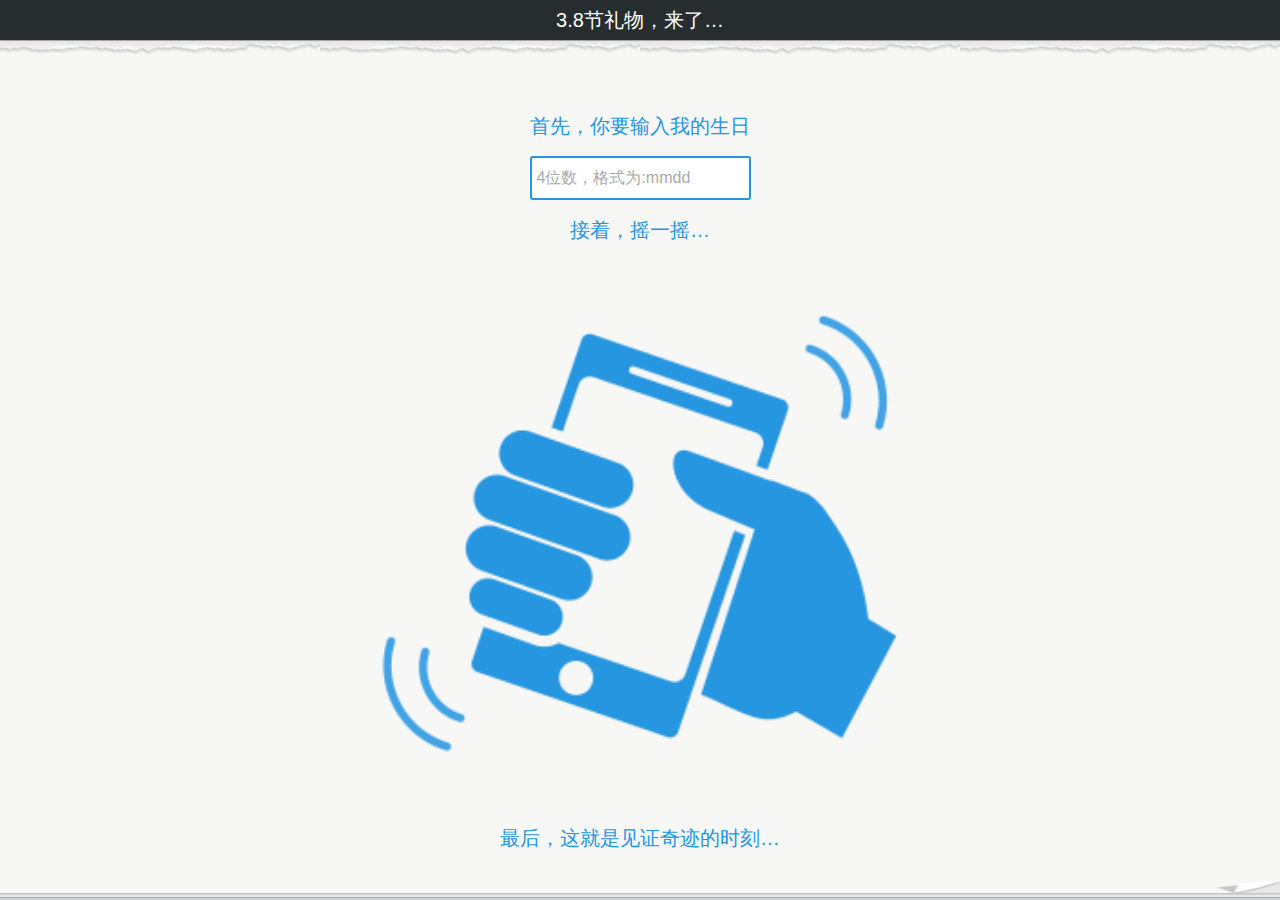
<file: assets/demo/gift/index.html>
<!doctype html>
<html lang="en">
<head>
	<meta charset="utf-8">
    <meta name="apple-mobile-web-app-capable" content="yes">
    <meta name="apple-mobile-web-app-status-bar-style" content="default">
    <meta name="format-detection" content="telephone=no">
    <meta name="viewport" content="width=device-width,initial-scale=1.0, user-scalable=no">
	<title>礼物 - 3.8</title>
	<link rel="stylesheet" href="css/reset.css">
	<link rel="stylesheet" href="css/index.css">
	<script src="js/zepto.min.js"></script>
	<script src="js/shake.js"></script>
</head>
<body>
	<!-- <div id="my_player"></div> -->
	<header>
		<p>3.8节礼物，来了…</p>
		<div class="paper-t"></div>
		<div class="main">
			<div class="main-top top2">
				<section id="se1">
					<p>首先，你要输入我的生日</p>
					<input id="myBir" type="text" placeholder="4位数，格式为:mmdd"/>
					<p>接着，摇一摇…</p>
					<img src="img/shake.png"/>
					<p>最后，这就是见证奇迹的时刻…</p>
				</section>
				<section id="se2" class="hide">
					<p>3.8节快乐！</p>
					<p>祝身体健康,平安长乐</p>
					<p>请打开音量收听…</p>
				</section>
			</div>
		</div>
		<div class="paper-b"></div>
	</header>
</body>
	<script>
		var Main = (function() {
			function playAudio(src) {
			    if (typeof Audio != "undefined") { 
			        new Audio(src).play() ;
			    } else if (typeof device != "undefined") {
			        if (device.platform == 'Android') {
			            console.log(src);
			        }
			        var mediaRes = new Media(src,
			            function onSuccess() {
			                mediaRes.release();
			            },
			            function onError(e){
			                console.log("error playing sound: " + JSON.stringify(e));
			            });
			        mediaRes.play();

			    } else {
			        alert("no sound API to play: " + src);
			    }
			}
			window.addEventListener('shake', autoRun, false);
			function autoRun(){
				if($("#myBir").val() == "0425"){
					$("#se1").hide();
					$("#se2").show();
					playAudio("media/gift.ogg");
				}else{
					alert("生日错误");
				}
				
			}
			var init = function() {
				
			}
			return {
				init: init
			}
		})();

		$(Main.init());
	</script>
</html>
</file>
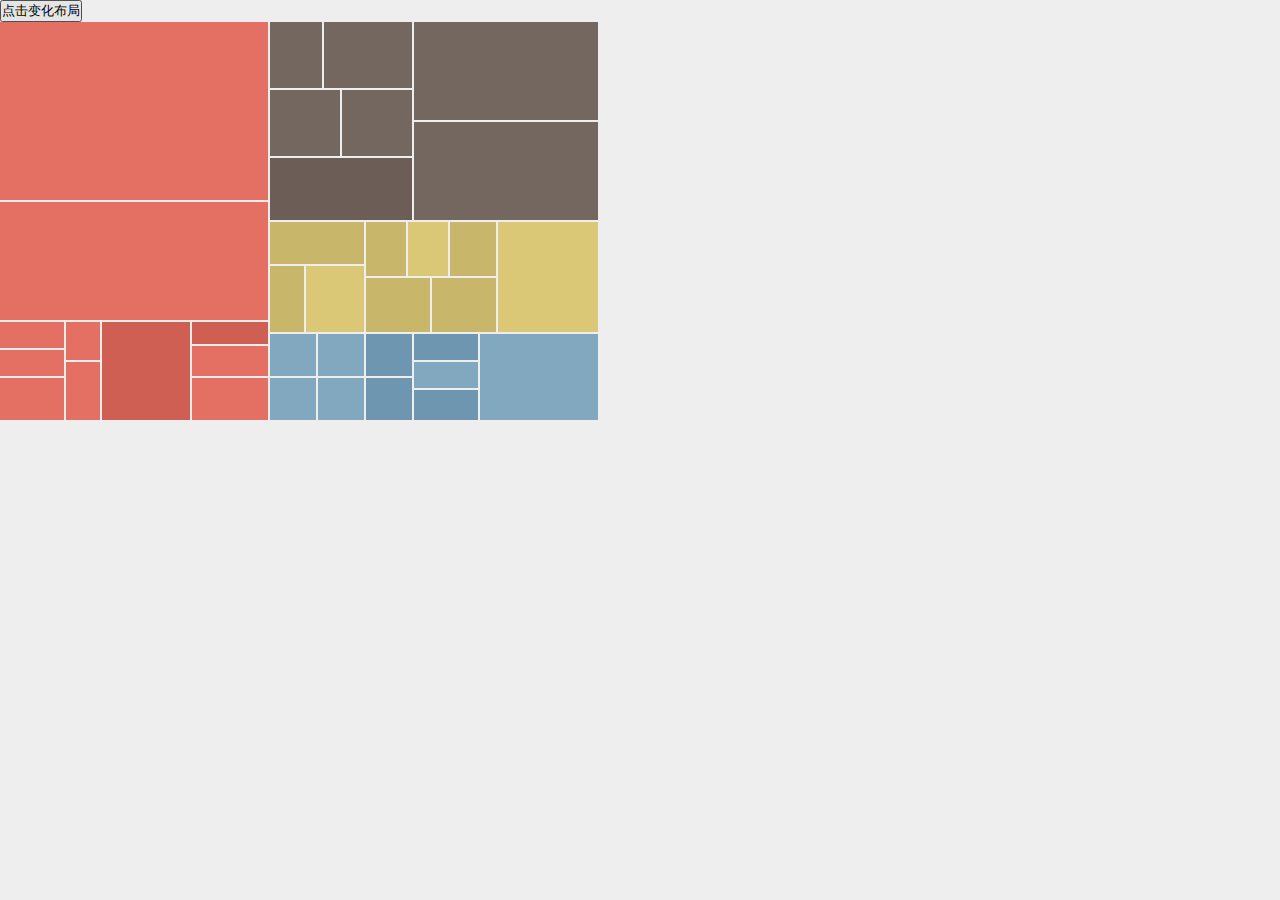
<file: assets/demo/my_news_reader/index.html>
<!DOCTYPE html>
<html>
<head>
<meta charset="utf-8">
<meta name="viewport" content="width=device-width, initial-scale=1" />
<title>myReader</title>
<style>
*{
margin: 0;
padding: 0;
}

body{
background: #eee;
overflow-x : hidden;
overflow-y : hidden;
}

#container{
width: 600px;
height: 400px;
background: #eee;
position: relative;
}
.tag{
position: absolute;
}
</style>
</head>
<body>
<button>点击变化布局</button>
<div id="container"></div>
<script type="text/javascript" src="js/tagConfig.js"></script>
<script type="text/javascript" src="js/main.js"></script>

</body>
</html>
</file>
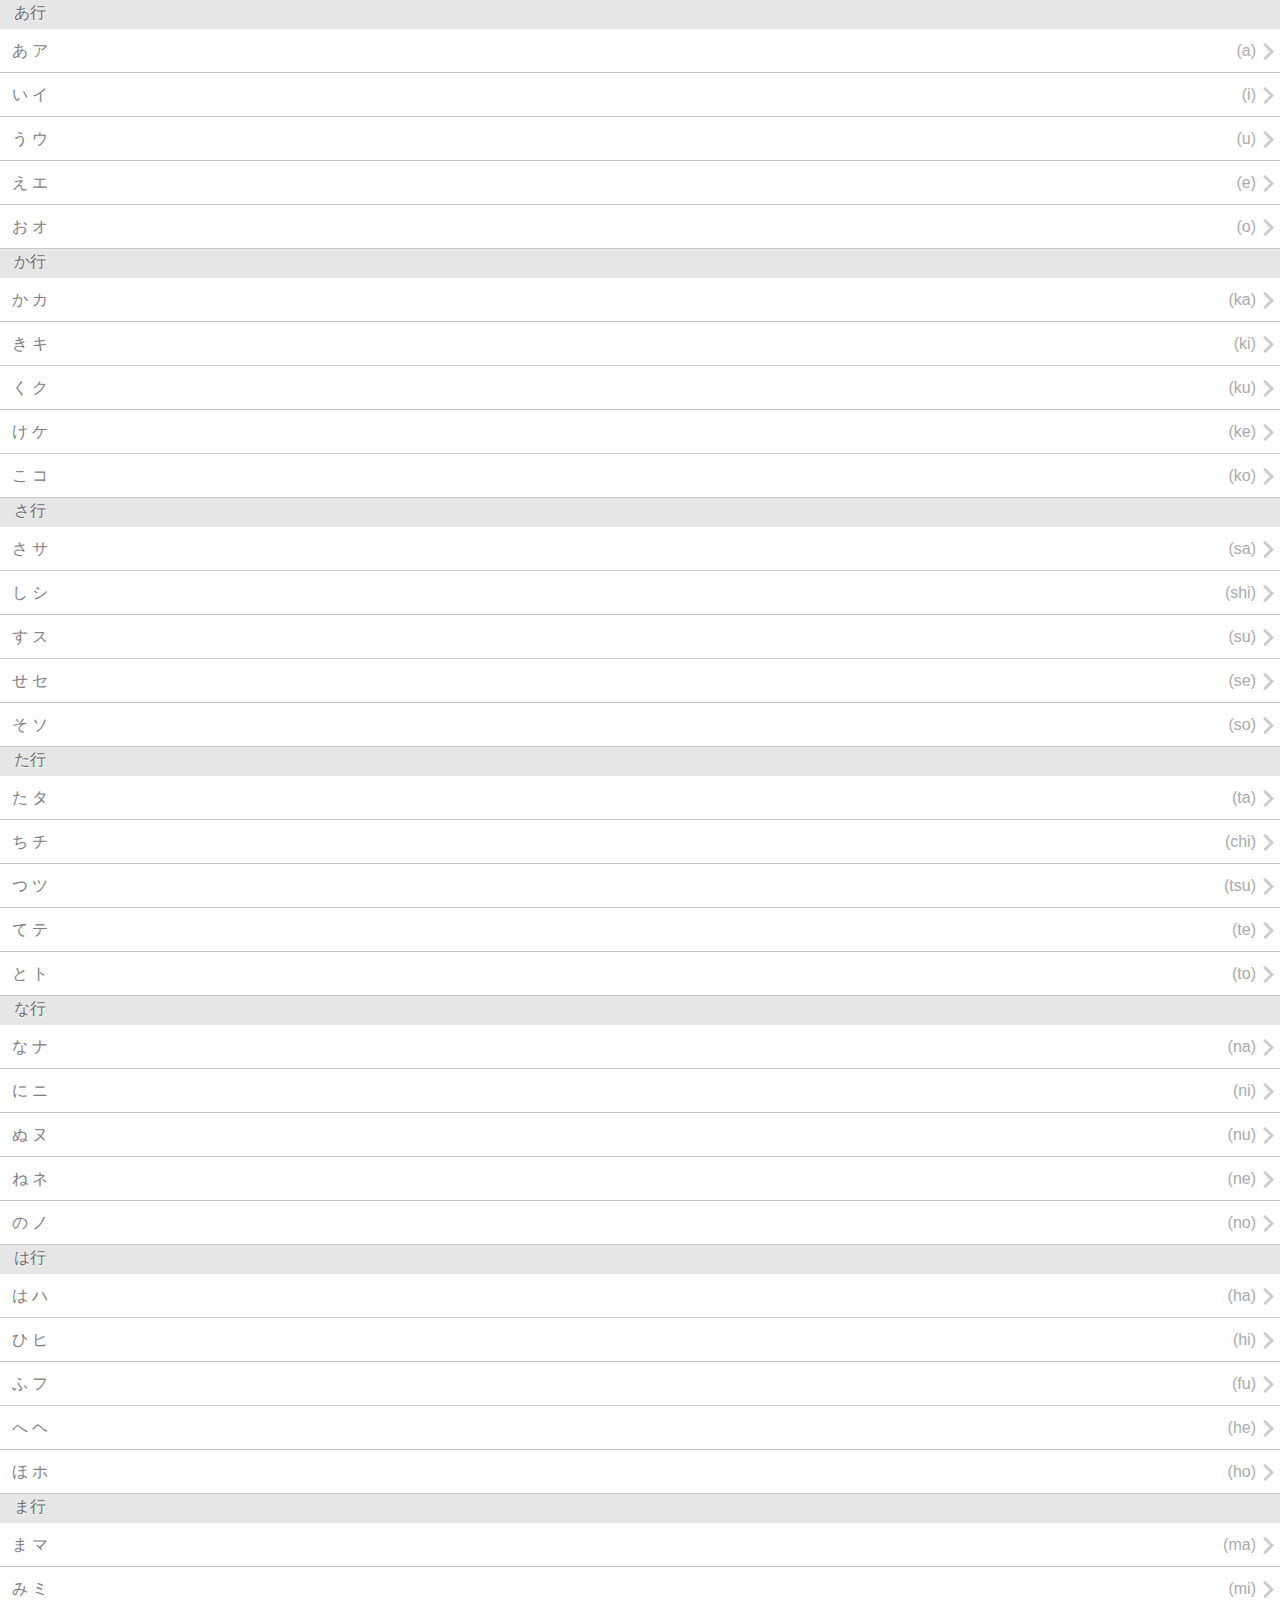
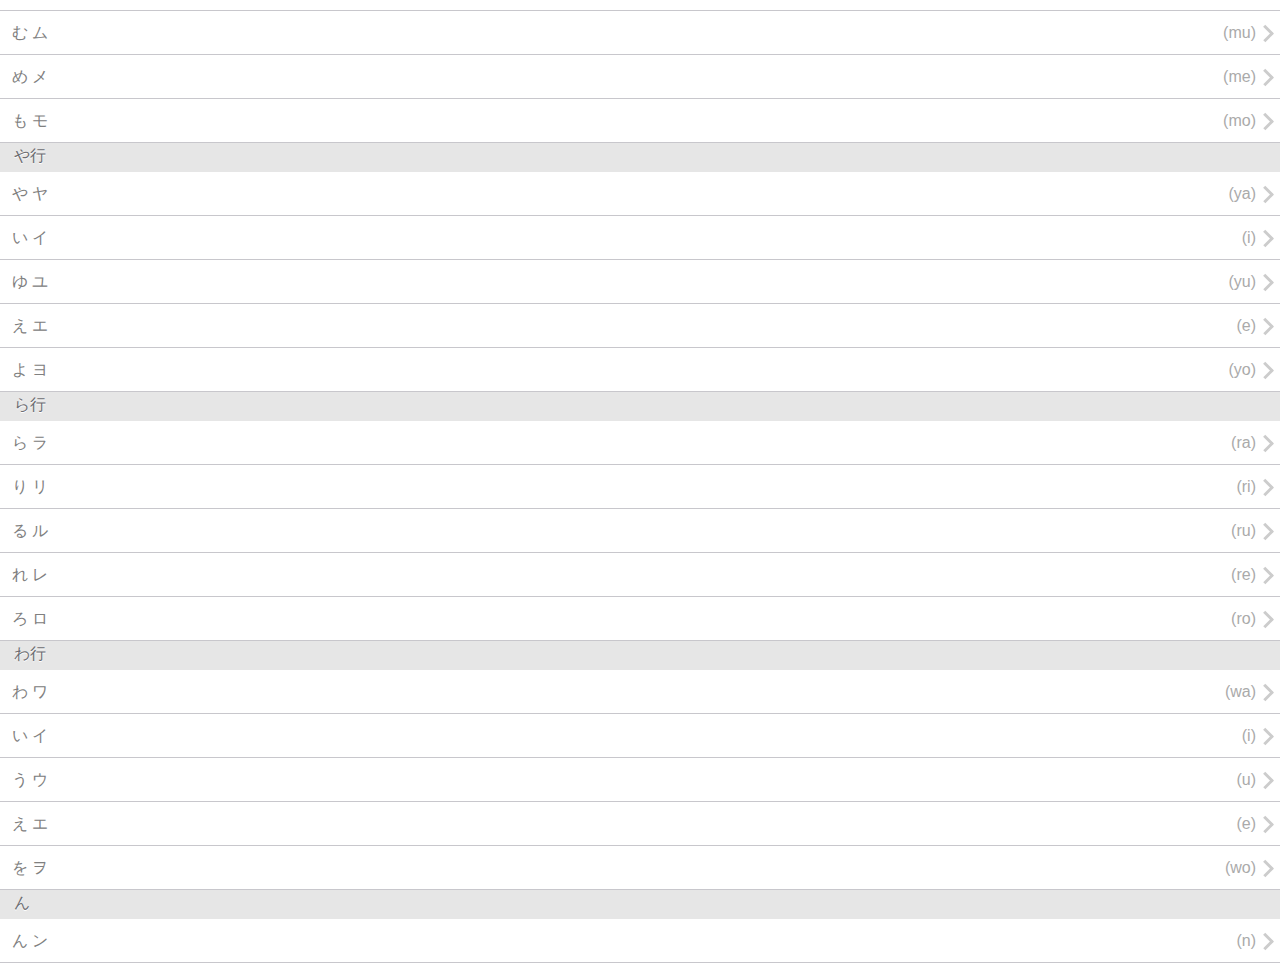
<file: assets/demo/border1px.html>
<!DOCTYPE html>
<html>
<head>
    <meta charset="utf-8">
    <meta name="apple-mobile-web-app-capable" content="yes">
    <meta name="apple-mobile-web-app-status-bar-style" content="default">
    <meta name="format-detection" content="telephone=no">
    <meta name="viewport" content="width=device-width,initial-scale=1.0, user-scalable=no">
    <title>日语50音</title>
    <style type="text/css">
    /*main*/              html{color:#000;background:#FFF}body,div,dl,dt,dd,ul,ol,li,h1,h2,h3,h4,h5,h6,pre,code,form,fieldset,legend,input,textarea,p,blockquote,th,td,menu{margin:0;padding:0}table{border-collapse:collapse;border-spacing:0}fieldset,img{border:0}address,caption,cite,code,dfn,em,strong,th,var{font-style:normal;font-weight:400}ol,ul{list-style:none}caption,th{text-align:left}h1,h2,h3,h4,h5,h6{font-size:100%;font-weight:400}q:before,q:after{content:''}abbr,acronym{border:0;font-variant:normal}sup{vertical-align:text-top}sub{vertical-align:text-bottom}input,textarea,select{font-family:inherit;font-size:inherit;font-weight:inherit}input,textarea,select{*font-size:100%}legend{color:#000}html,body{-webkit-text-size-adjust:none;-webkit-touch-callout:none;vertical-align:middle;font-size:16px;background:#e6e6e6;position:relative;height:100%;font-family:Tahoma,Arial,"Microsoft Yahei",sans-serif}.clearfix:after{content:" ";display:block;clear:both;visibility:hidden;line-height:0;height:0}input::-webkit-input-placeholder{color:#aaa}a,div{-webkit-tap-highlight-color:rgba(0,0,0,0)}a,a:active,a:hover{color:#0057af;text-decoration:none}header,.header{width:215px;height:58px;background:url(http://3.url.cn/qun/create_iphone/img/sprite.png) no-repeat transparent 0 0;color:#fff;line-height:58px;padding-left:64px;font-size:24px;-webkit-transform:scale(0.82) scale(0.82);-webkit-transform-origin:0 50%}.input-group{overflow:hidden;vertical-align:middle;line-height:16px;background-color:#fff;}#main-section{position:relative;height:100%;min-height:370px;overflow:hidden;}.input-group label{width:100px;padding:10px 0 10px 12px;display:inline-block;border-right:0;float:left;color:gray;-webkit-appearance:none;height:24px;line-height:24px;}.input-group .ui-select{margin-left:115px;padding:10px 24px 10px 15px;position:relative;}.input-group .select-btn{width:100%;height:24px;line-height:24px;color:#aaa;}.input-group .select-btn span.ui-text{text-align:right;display:inline-block;width:100%;white-space:nowrap;overflow:inherit;text-overflow:ellipsis;pointer-events:none;}.input-group .select-btn span.ui-icon{display:inline-block;position:absolute;top:50%;margin:-10px 0 0 -3px;width:18px;height:20px;right:7px;}.input-group .select-btn span.ui-icon .arrow{width:18px;height:18px;position:relative;display:inline-block;float:right;background:transparent;margin-right:-5px;margin-top:1px;}.input-group .select-btn span.ui-icon .arrow div{background:#ccc;position:absolute;width:3px;height:12px;}.input-group .select-btn span.ui-icon .arrow div.arrow1{left:19px;top:12px;-webkit-transform:rotate(-45deg) translate(0,-142%);}.input-group .select-btn span.ui-icon .arrow div.arrow2{left:-5px;top:19px;-webkit-transform:rotate(45deg) translate(0,-142%);}.seg-words{color:#6d6d72;height:20px;font-size:1em;text-shadow:0 1px #fff;padding:3px 0 6px 14px;}
                
         /*border-1px 部分*/
         .border-1px{
              position: relative;
         }
        .border-1px:before, .border-1px:after{
            border-top: 1px solid #c8c7cc;
            content: ' ';
            display: block;
            width: 100%;
            position: absolute;
            left: 0;
        }
        .border-1px:before{
            top: 0;
            display: none;
        }
        .border-1px:after{
            bottom: 0;
        }
         @media (-webkit-min-device-pixel-ratio:1.5), (min-device-pixel-ratio: 1.5){
          .border-1px:after,.border-1px:before{
              -webkit-transform: scaleY(.7);
              -webkit-transform-origin: 0 0;
              transform: scaleY(.7);
            }
             .border-1px:after{
              -webkit-transform-origin: left bottom;
            }
        }

        @media (-webkit-min-device-pixel-ratio:2), (min-device-pixel-ratio: 2){
          .border-1px:after,.border-1px:before{
              -webkit-transform: scaleY(.5);
              transform: scaleY(.5);
          }
        }
    </style>
</head>

<body>
    <div id="main">
        <div id="main-section">
            <p class="seg-words">あ行</p>
            <!-- あ行 -->
            <div class="input-group border-1px">
                <label for="group-class">あ ア</label>
                <div class="ui-select">
                    <div class="select-btn">
                        <span class="ui-text">(a)</span>
                        <span class="ui-icon">
                            <div class="arrow">
                                <div class="arrow1"></div>
                                <div class="arrow2"></div>
                            </div>
                        </span>
                    </div>
                    <div id="group-class" class="ui-select-holder" data-catalog="0"></div>
                </div>
            </div>
            <div class="input-group border-1px border-1px">
                <label for="group-class">い イ</label>
                <div class="ui-select">
                    <div class="select-btn">
                        <span class="ui-text">(i)</span>
                        <span class="ui-icon">
                            <div class="arrow">
                                <div class="arrow1"></div>
                                <div class="arrow2"></div>
                            </div>
                        </span>
                    </div>
                    <div id="group-class" class="ui-select-holder" data-catalog="0"></div>
                </div>
            </div>
            <div class="input-group border-1px">
                <label for="group-class">う ウ</label>
                <div class="ui-select">
                    <div class="select-btn">
                        <span class="ui-text">(u)</span>
                        <span class="ui-icon">
                            <div class="arrow">
                                <div class="arrow1"></div>
                                <div class="arrow2"></div>
                            </div>
                        </span>
                    </div>
                    <div id="group-class" class="ui-select-holder" data-catalog="0"></div>
                </div>
            </div>
            <div class="input-group border-1px">
                <label for="group-class">え エ</label>
                <div class="ui-select">
                    <div class="select-btn">
                        <span class="ui-text">(e)</span>
                        <span class="ui-icon">
                            <div class="arrow">
                                <div class="arrow1"></div>
                                <div class="arrow2"></div>
                            </div>
                        </span>
                    </div>
                    <div id="group-class" class="ui-select-holder" data-catalog="0"></div>
                </div>
            </div>
            <div class="input-group border-1px">
                <label for="group-class">お オ</label>
                <div class="ui-select">
                    <div class="select-btn">
                        <span class="ui-text">(o)</span>
                        <span class="ui-icon">
                            <div class="arrow">
                                <div class="arrow1"></div>
                                <div class="arrow2"></div>
                            </div>
                        </span>
                    </div>
                    <div id="group-class" class="ui-select-holder" data-catalog="0"></div>
                </div>
            </div>
            <!-- か行 -->
            <p class="seg-words">か行</p>
            <div class="input-group border-1px">
                <label for="group-class">か カ</label>
                <div class="ui-select">
                    <div class="select-btn">
                        <span class="ui-text">(ka)</span>
                        <span class="ui-icon">
                            <div class="arrow">
                                <div class="arrow1"></div>
                                <div class="arrow2"></div>
                            </div>
                        </span>
                    </div>
                    <div id="group-class" class="ui-select-holder" data-catalog="0"></div>
                </div>
            </div>
            <div class="input-group border-1px">
                <label for="group-class">き キ</label>
                <div class="ui-select">
                    <div class="select-btn">
                        <span class="ui-text">(ki)</span>
                        <span class="ui-icon">
                            <div class="arrow">
                                <div class="arrow1"></div>
                                <div class="arrow2"></div>
                            </div>
                        </span>
                    </div>
                    <div id="group-class" class="ui-select-holder" data-catalog="0"></div>
                </div>
            </div>
            <div class="input-group border-1px">
                <label for="group-class">く ク</label>
                <div class="ui-select">
                    <div class="select-btn">
                        <span class="ui-text">(ku)</span>
                        <span class="ui-icon">
                            <div class="arrow">
                                <div class="arrow1"></div>
                                <div class="arrow2"></div>
                            </div>
                        </span>
                    </div>
                    <div id="group-class" class="ui-select-holder" data-catalog="0"></div>
                </div>
            </div>
            <div class="input-group border-1px">
                <label for="group-class">け ケ</label>
                <div class="ui-select">
                    <div class="select-btn">
                        <span class="ui-text">(ke)</span>
                        <span class="ui-icon">
                            <div class="arrow">
                                <div class="arrow1"></div>
                                <div class="arrow2"></div>
                            </div>
                        </span>
                    </div>
                    <div id="group-class" class="ui-select-holder" data-catalog="0"></div>
                </div>
            </div>
            <div class="input-group border-1px">
                <label for="group-class">こ コ</label>
                <div class="ui-select">
                    <div class="select-btn">
                        <span class="ui-text">(ko)</span>
                        <span class="ui-icon">
                            <div class="arrow">
                                <div class="arrow1"></div>
                                <div class="arrow2"></div>
                            </div>
                        </span>
                    </div>
                    <div id="group-class" class="ui-select-holder" data-catalog="0"></div>
                </div>
            </div>

            <!-- さ行 -->
            <p class="seg-words">さ行</p>
            <div class="input-group border-1px">
                <label for="group-class">さ サ</label>
                <div class="ui-select">
                    <div class="select-btn">
                        <span class="ui-text">(sa)</span>
                        <span class="ui-icon">
                            <div class="arrow">
                                <div class="arrow1"></div>
                                <div class="arrow2"></div>
                            </div>
                        </span>
                    </div>
                    <div id="group-class" class="ui-select-holder" data-catalog="0"></div>
                </div>
            </div>
            <div class="input-group border-1px">
                <label for="group-class">し シ</label>
                <div class="ui-select">
                    <div class="select-btn">
                        <span class="ui-text">(shi)</span>
                        <span class="ui-icon">
                            <div class="arrow">
                                <div class="arrow1"></div>
                                <div class="arrow2"></div>
                            </div>
                        </span>
                    </div>
                    <div id="group-class" class="ui-select-holder" data-catalog="0"></div>
                </div>
            </div>
            <div class="input-group border-1px">
                <label for="group-class">す ス</label>
                <div class="ui-select">
                    <div class="select-btn">
                        <span class="ui-text">(su)</span>
                        <span class="ui-icon">
                            <div class="arrow">
                                <div class="arrow1"></div>
                                <div class="arrow2"></div>
                            </div>
                        </span>
                    </div>
                    <div id="group-class" class="ui-select-holder" data-catalog="0"></div>
                </div>
            </div>
            <div class="input-group border-1px">
                <label for="group-class">せ セ</label>
                <div class="ui-select">
                    <div class="select-btn">
                        <span class="ui-text">(se)</span>
                        <span class="ui-icon">
                            <div class="arrow">
                                <div class="arrow1"></div>
                                <div class="arrow2"></div>
                            </div>
                        </span>
                    </div>
                    <div id="group-class" class="ui-select-holder" data-catalog="0"></div>
                </div>
            </div>
            <div class="input-group border-1px">
                <label for="group-class">そ ソ</label>
                <div class="ui-select">
                    <div class="select-btn">
                        <span class="ui-text">(so)</span>
                        <span class="ui-icon">
                            <div class="arrow">
                                <div class="arrow1"></div>
                                <div class="arrow2"></div>
                            </div>
                        </span>
                    </div>
                    <div id="group-class" class="ui-select-holder" data-catalog="0"></div>
                </div>
            </div>

            <!-- た行 -->
            <p class="seg-words">た行</p>
            <div class="input-group border-1px">
                <label for="group-class">た タ</label>
                <div class="ui-select">
                    <div class="select-btn">
                        <span class="ui-text">(ta)</span>
                        <span class="ui-icon">
                            <div class="arrow">
                                <div class="arrow1"></div>
                                <div class="arrow2"></div>
                            </div>
                        </span>
                    </div>
                    <div id="group-class" class="ui-select-holder" data-catalog="0"></div>
                </div>
            </div>
            <div class="input-group border-1px">
                <label for="group-class">ち チ</label>
                <div class="ui-select">
                    <div class="select-btn">
                        <span class="ui-text">(chi)</span>
                        <span class="ui-icon">
                            <div class="arrow">
                                <div class="arrow1"></div>
                                <div class="arrow2"></div>
                            </div>
                        </span>
                    </div>
                    <div id="group-class" class="ui-select-holder" data-catalog="0"></div>
                </div>
            </div>
            <div class="input-group border-1px">
                <label for="group-class">つ ツ</label>
                <div class="ui-select">
                    <div class="select-btn">
                        <span class="ui-text">(tsu)</span>
                        <span class="ui-icon">
                            <div class="arrow">
                                <div class="arrow1"></div>
                                <div class="arrow2"></div>
                            </div>
                        </span>
                    </div>
                    <div id="group-class" class="ui-select-holder" data-catalog="0"></div>
                </div>
            </div>
            <div class="input-group border-1px">
                <label for="group-class">て テ</label>
                <div class="ui-select">
                    <div class="select-btn">
                        <span class="ui-text">(te)</span>
                        <span class="ui-icon">
                            <div class="arrow">
                                <div class="arrow1"></div>
                                <div class="arrow2"></div>
                            </div>
                        </span>
                    </div>
                    <div id="group-class" class="ui-select-holder" data-catalog="0"></div>
                </div>
            </div>
            <div class="input-group border-1px">
                <label for="group-class">と ト</label>
                <div class="ui-select">
                    <div class="select-btn">
                        <span class="ui-text">(to)</span>
                        <span class="ui-icon">
                            <div class="arrow">
                                <div class="arrow1"></div>
                                <div class="arrow2"></div>
                            </div>
                        </span>
                    </div>
                    <div id="group-class" class="ui-select-holder" data-catalog="0"></div>
                </div>
            </div>

            <!-- な行 -->
            <p class="seg-words">な行</p>
            <div class="input-group border-1px">
                <label for="group-class">な ナ</label>
                <div class="ui-select">
                    <div class="select-btn">
                        <span class="ui-text">(na)</span>
                        <span class="ui-icon">
                            <div class="arrow">
                                <div class="arrow1"></div>
                                <div class="arrow2"></div>
                            </div>
                        </span>
                    </div>
                    <div id="group-class" class="ui-select-holder" data-catalog="0"></div>
                </div>
            </div>
            <div class="input-group border-1px">
                <label for="group-class">に ニ</label>
                <div class="ui-select">
                    <div class="select-btn">
                        <span class="ui-text">(ni)</span>
                        <span class="ui-icon">
                            <div class="arrow">
                                <div class="arrow1"></div>
                                <div class="arrow2"></div>
                            </div>
                        </span>
                    </div>
                    <div id="group-class" class="ui-select-holder" data-catalog="0"></div>
                </div>
            </div>
            <div class="input-group border-1px">
                <label for="group-class">ぬ ヌ</label>
                <div class="ui-select">
                    <div class="select-btn">
                        <span class="ui-text">(nu)</span>
                        <span class="ui-icon">
                            <div class="arrow">
                                <div class="arrow1"></div>
                                <div class="arrow2"></div>
                            </div>
                        </span>
                    </div>
                    <div id="group-class" class="ui-select-holder" data-catalog="0"></div>
                </div>
            </div>
            <div class="input-group border-1px">
                <label for="group-class">ね ネ</label>
                <div class="ui-select">
                    <div class="select-btn">
                        <span class="ui-text">(ne)</span>
                        <span class="ui-icon">
                            <div class="arrow">
                                <div class="arrow1"></div>
                                <div class="arrow2"></div>
                            </div>
                        </span>
                    </div>
                    <div id="group-class" class="ui-select-holder" data-catalog="0"></div>
                </div>
            </div>
            <div class="input-group border-1px">
                <label for="group-class">の ノ</label>
                <div class="ui-select">
                    <div class="select-btn">
                        <span class="ui-text">(no)</span>
                        <span class="ui-icon">
                            <div class="arrow">
                                <div class="arrow1"></div>
                                <div class="arrow2"></div>
                            </div>
                        </span>
                    </div>
                    <div id="group-class" class="ui-select-holder" data-catalog="0"></div>
                </div>
            </div>

            <!-- は行 -->
            <p class="seg-words">は行</p>
            <div class="input-group border-1px">
                <label for="group-class">は ハ</label>
                <div class="ui-select">
                    <div class="select-btn">
                        <span class="ui-text">(ha)</span>
                        <span class="ui-icon">
                            <div class="arrow">
                                <div class="arrow1"></div>
                                <div class="arrow2"></div>
                            </div>
                        </span>
                    </div>
                    <div id="group-class" class="ui-select-holder" data-catalog="0"></div>
                </div>
            </div>
            <div class="input-group border-1px">
                <label for="group-class">ひ ヒ</label>
                <div class="ui-select">
                    <div class="select-btn">
                        <span class="ui-text">(hi)</span>
                        <span class="ui-icon">
                            <div class="arrow">
                                <div class="arrow1"></div>
                                <div class="arrow2"></div>
                            </div>
                        </span>
                    </div>
                    <div id="group-class" class="ui-select-holder" data-catalog="0"></div>
                </div>
            </div>
            <div class="input-group border-1px">
                <label for="group-class">ふ フ</label>
                <div class="ui-select">
                    <div class="select-btn">
                        <span class="ui-text">(fu)</span>
                        <span class="ui-icon">
                            <div class="arrow">
                                <div class="arrow1"></div>
                                <div class="arrow2"></div>
                            </div>
                        </span>
                    </div>
                    <div id="group-class" class="ui-select-holder" data-catalog="0"></div>
                </div>
            </div>
            <div class="input-group border-1px">
                <label for="group-class">へ ヘ</label>
                <div class="ui-select">
                    <div class="select-btn">
                        <span class="ui-text">(he)</span>
                        <span class="ui-icon">
                            <div class="arrow">
                                <div class="arrow1"></div>
                                <div class="arrow2"></div>
                            </div>
                        </span>
                    </div>
                    <div id="group-class" class="ui-select-holder" data-catalog="0"></div>
                </div>
            </div>
            <div class="input-group border-1px">
                <label for="group-class">ほ ホ</label>
                <div class="ui-select">
                    <div class="select-btn">
                        <span class="ui-text">(ho)</span>
                        <span class="ui-icon">
                            <div class="arrow">
                                <div class="arrow1"></div>
                                <div class="arrow2"></div>
                            </div>
                        </span>
                    </div>
                    <div id="group-class" class="ui-select-holder" data-catalog="0"></div>
                </div>
            </div>

            <!-- ま行 -->
            <p class="seg-words">ま行</p>
            <div class="input-group border-1px">
                <label for="group-class">ま マ</label>
                <div class="ui-select">
                    <div class="select-btn">
                        <span class="ui-text">(ma)</span>
                        <span class="ui-icon">
                            <div class="arrow">
                                <div class="arrow1"></div>
                                <div class="arrow2"></div>
                            </div>
                        </span>
                    </div>
                    <div id="group-class" class="ui-select-holder" data-catalog="0"></div>
                </div>
            </div>
            <div class="input-group border-1px">
                <label for="group-class">み ミ</label>
                <div class="ui-select">
                    <div class="select-btn">
                        <span class="ui-text">(mi)</span>
                        <span class="ui-icon">
                            <div class="arrow">
                                <div class="arrow1"></div>
                                <div class="arrow2"></div>
                            </div>
                        </span>
                    </div>
                    <div id="group-class" class="ui-select-holder" data-catalog="0"></div>
                </div>
            </div>
            <div class="input-group border-1px">
                <label for="group-class">む ム</label>
                <div class="ui-select">
                    <div class="select-btn">
                        <span class="ui-text">(mu)</span>
                        <span class="ui-icon">
                            <div class="arrow">
                                <div class="arrow1"></div>
                                <div class="arrow2"></div>
                            </div>
                        </span>
                    </div>
                    <div id="group-class" class="ui-select-holder" data-catalog="0"></div>
                </div>
            </div>
            <div class="input-group border-1px">
                <label for="group-class">め メ</label>
                <div class="ui-select">
                    <div class="select-btn">
                        <span class="ui-text">(me)</span>
                        <span class="ui-icon">
                            <div class="arrow">
                                <div class="arrow1"></div>
                                <div class="arrow2"></div>
                            </div>
                        </span>
                    </div>
                    <div id="group-class" class="ui-select-holder" data-catalog="0"></div>
                </div>
            </div>
            <div class="input-group border-1px">
                <label for="group-class">も モ</label>
                <div class="ui-select">
                    <div class="select-btn">
                        <span class="ui-text">(mo)</span>
                        <span class="ui-icon">
                            <div class="arrow">
                                <div class="arrow1"></div>
                                <div class="arrow2"></div>
                            </div>
                        </span>
                    </div>
                    <div id="group-class" class="ui-select-holder" data-catalog="0"></div>
                </div>
            </div>

            <!-- や行 -->
            <p class="seg-words">や行</p>
            <div class="input-group border-1px">
                <label for="group-class">や ヤ</label>
                <div class="ui-select">
                    <div class="select-btn">
                        <span class="ui-text">(ya)</span>
                        <span class="ui-icon">
                            <div class="arrow">
                                <div class="arrow1"></div>
                                <div class="arrow2"></div>
                            </div>
                        </span>
                    </div>
                    <div id="group-class" class="ui-select-holder" data-catalog="0"></div>
                </div>
            </div>
            <div class="input-group border-1px">
                <label for="group-class">い イ</label>
                <div class="ui-select">
                    <div class="select-btn">
                        <span class="ui-text">(i)</span>
                        <span class="ui-icon">
                            <div class="arrow">
                                <div class="arrow1"></div>
                                <div class="arrow2"></div>
                            </div>
                        </span>
                    </div>
                    <div id="group-class" class="ui-select-holder" data-catalog="0"></div>
                </div>
            </div>
            <div class="input-group border-1px">
                <label for="group-class">ゆ ユ</label>
                <div class="ui-select">
                    <div class="select-btn">
                        <span class="ui-text">(yu)</span>
                        <span class="ui-icon">
                            <div class="arrow">
                                <div class="arrow1"></div>
                                <div class="arrow2"></div>
                            </div>
                        </span>
                    </div>
                    <div id="group-class" class="ui-select-holder" data-catalog="0"></div>
                </div>
            </div>
            <div class="input-group border-1px">
                <label for="group-class">え エ</label>
                <div class="ui-select">
                    <div class="select-btn">
                        <span class="ui-text">(e)</span>
                        <span class="ui-icon">
                            <div class="arrow">
                                <div class="arrow1"></div>
                                <div class="arrow2"></div>
                            </div>
                        </span>
                    </div>
                    <div id="group-class" class="ui-select-holder" data-catalog="0"></div>
                </div>
            </div>
            <div class="input-group border-1px">
                <label for="group-class">よ ヨ</label>
                <div class="ui-select">
                    <div class="select-btn">
                        <span class="ui-text">(yo)</span>
                        <span class="ui-icon">
                            <div class="arrow">
                                <div class="arrow1"></div>
                                <div class="arrow2"></div>
                            </div>
                        </span>
                    </div>
                    <div id="group-class" class="ui-select-holder" data-catalog="0"></div>
                </div>
            </div>

            <!-- ら行 -->
            <p class="seg-words">ら行</p>
            <div class="input-group border-1px">
                <label for="group-class">ら ラ</label>
                <div class="ui-select">
                    <div class="select-btn">
                        <span class="ui-text">(ra)</span>
                        <span class="ui-icon">
                            <div class="arrow">
                                <div class="arrow1"></div>
                                <div class="arrow2"></div>
                            </div>
                        </span>
                    </div>
                    <div id="group-class" class="ui-select-holder" data-catalog="0"></div>
                </div>
            </div>
            <div class="input-group border-1px">
                <label for="group-class">り リ</label>
                <div class="ui-select">
                    <div class="select-btn">
                        <span class="ui-text">(ri)</span>
                        <span class="ui-icon">
                            <div class="arrow">
                                <div class="arrow1"></div>
                                <div class="arrow2"></div>
                            </div>
                        </span>
                    </div>
                    <div id="group-class" class="ui-select-holder" data-catalog="0"></div>
                </div>
            </div>
            <div class="input-group border-1px">
                <label for="group-class">る ル</label>
                <div class="ui-select">
                    <div class="select-btn">
                        <span class="ui-text">(ru)</span>
                        <span class="ui-icon">
                            <div class="arrow">
                                <div class="arrow1"></div>
                                <div class="arrow2"></div>
                            </div>
                        </span>
                    </div>
                    <div id="group-class" class="ui-select-holder" data-catalog="0"></div>
                </div>
            </div>
            <div class="input-group border-1px">
                <label for="group-class">れ レ</label>
                <div class="ui-select">
                    <div class="select-btn">
                        <span class="ui-text">(re)</span>
                        <span class="ui-icon">
                            <div class="arrow">
                                <div class="arrow1"></div>
                                <div class="arrow2"></div>
                            </div>
                        </span>
                    </div>
                    <div id="group-class" class="ui-select-holder" data-catalog="0"></div>
                </div>
            </div>
            <div class="input-group border-1px">
                <label for="group-class">ろ ロ</label>
                <div class="ui-select">
                    <div class="select-btn">
                        <span class="ui-text">(ro)</span>
                        <span class="ui-icon">
                            <div class="arrow">
                                <div class="arrow1"></div>
                                <div class="arrow2"></div>
                            </div>
                        </span>
                    </div>
                    <div id="group-class" class="ui-select-holder" data-catalog="0"></div>
                </div>
            </div>

            <!-- わ行 -->
            <p class="seg-words">わ行</p>
            <div class="input-group border-1px">
                <label for="group-class">わ ワ</label>
                <div class="ui-select">
                    <div class="select-btn">
                        <span class="ui-text">(wa)</span>
                        <span class="ui-icon">
                            <div class="arrow">
                                <div class="arrow1"></div>
                                <div class="arrow2"></div>
                            </div>
                        </span>
                    </div>
                    <div id="group-class" class="ui-select-holder" data-catalog="0"></div>
                </div>
            </div>
            <div class="input-group border-1px">
                <label for="group-class">い イ</label>
                <div class="ui-select">
                    <div class="select-btn">
                        <span class="ui-text">(i)</span>
                        <span class="ui-icon">
                            <div class="arrow">
                                <div class="arrow1"></div>
                                <div class="arrow2"></div>
                            </div>
                        </span>
                    </div>
                    <div id="group-class" class="ui-select-holder" data-catalog="0"></div>
                </div>
            </div>
            <div class="input-group border-1px">
                <label for="group-class">う ウ</label>
                <div class="ui-select">
                    <div class="select-btn">
                        <span class="ui-text">(u)</span>
                        <span class="ui-icon">
                            <div class="arrow">
                                <div class="arrow1"></div>
                                <div class="arrow2"></div>
                            </div>
                        </span>
                    </div>
                    <div id="group-class" class="ui-select-holder" data-catalog="0"></div>
                </div>
            </div>
            <div class="input-group border-1px">
                <label for="group-class">え エ</label>
                <div class="ui-select">
                    <div class="select-btn">
                        <span class="ui-text">(e)</span>
                        <span class="ui-icon">
                            <div class="arrow">
                                <div class="arrow1"></div>
                                <div class="arrow2"></div>
                            </div>
                        </span>
                    </div>
                    <div id="group-class" class="ui-select-holder" data-catalog="0"></div>
                </div>
            </div>
            <div class="input-group border-1px">
                <label for="group-class">を ヲ</label>
                <div class="ui-select">
                    <div class="select-btn">
                        <span class="ui-text">(wo)</span>
                        <span class="ui-icon">
                            <div class="arrow">
                                <div class="arrow1"></div>
                                <div class="arrow2"></div>
                            </div>
                        </span>
                    </div>
                    <div id="group-class" class="ui-select-holder" data-catalog="0"></div>
                </div>
            </div>

            <!-- ン行 -->
            <p class="seg-words">ん</p>
            <div class="input-group border-1px">
                <label for="group-class">ん ン</label>
                <div class="ui-select">
                    <div class="select-btn">
                        <span class="ui-text">(n)</span>
                        <span class="ui-icon">
                            <div class="arrow">
                                <div class="arrow1"></div>
                                <div class="arrow2"></div>
                            </div>
                        </span>
                    </div>
                    <div id="group-class" class="ui-select-holder" data-catalog="0"></div>
                </div>
            </div>
        </div>
    </div>
</body>

</html>
</file>
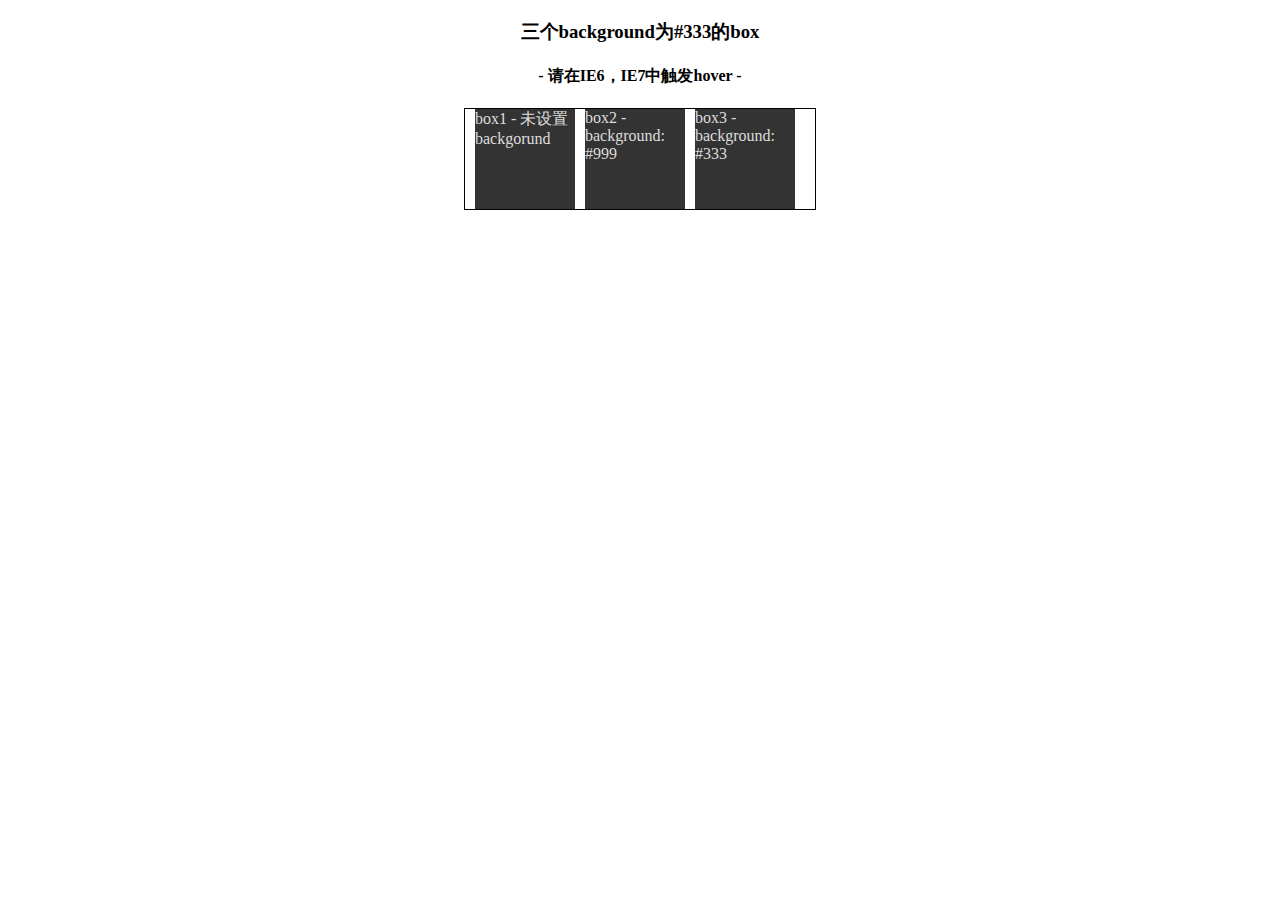
<file: assets/demo/hack_demo.html>
<!DOCTYPE HTML PUBLIC "-//W3C//DTD HTML 4.01 Transitional//EN" "http://www.w3.org/TR/html4/loose.dtd">
<html lang="en">
<head>
	<meta http-equiv="Content-Type" content="text/html;charset=UTF-8">
	<title></title>
	<style type="text/css">
		h3,h4{
			text-align: center;
		}
		#main{
			width: 350px;
			height: 100px;
			border: 1px solid #000;
			margin: 0 auto;
		}
		#main .box{
			width: 100px;
			height: 100px;
			margin-left: 10px;
			position: relative;
			float: left;
			background: #333;
			color:#ddd;
		}
		#main .task1:hover{
			z-index: 999;
		}
		#main .task2:hover{
			z-index: 999;
			background: #999;
		}
		#main .task3:hover{
			z-index: 999;
			background: #333;
		}
	</style>
</head>
<body>
	<h3>三个background为#333的box</h3>
	<h4>- 请在IE6，IE7中触发hover -</h4>
	<div id="main">
		<div class="box task1">box1 - 未设置backgorund</div>
		<div class="box task2">box2 - background: #999</div>
		<div class="box task3">box3 - background: #333</div>
	</div>
</body>
</html>
</file>
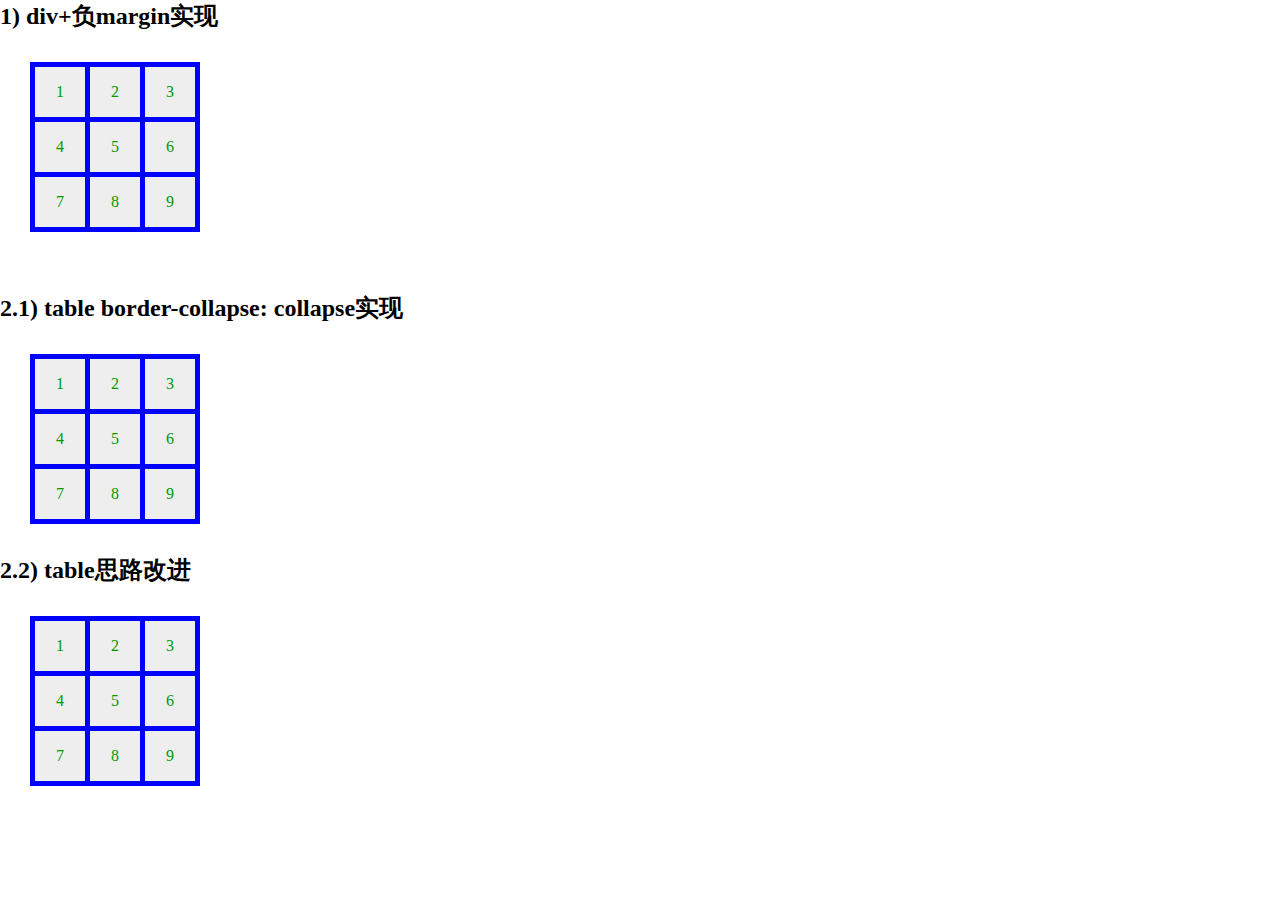
<file: assets/demo/jiugongge_demo.html>
<!DOCTYPE HTML>
<html>
<head>
	<meta charset="utf-8">
	<title>jiugongge_demo</title>
	<style>
		*{
			margin:0;
			padding: 0;
		}
		table{
			margin: 30px;
			border-collapse: collapse;
		}
		#test0{
			margin: 30px;
			width: 200px;
			height: 200px;
		}
		#test0 div{
			width: 50px;
			height: 50px;
			float: left;
			background: #eee;
			border: 5px solid #00f;
			text-align: center;
			line-height: 50px;
			color: #090;
			position: relative;
		}
		#test0 .lr_indent{
			margin-left: -5px;
			margin-right: -5px;
		}
		#test0 .tb_indent{
			margin-top: -5px;
			margin-bottom: -5px;
		}
		#test0 div:hover{
			border: 5px solid #f00;
			z-index: 999;
			background: #eee;
		}
		#test1 td{
			width: 50px;
			height: 50px;
			background: #eee;
			position: relative;
			border: 5px solid #00f;
			text-align: center;
		}
		#test1 td span{
			color: #090;
			display:block;
			width: 50px;
			height: 50px;
			position: absolute;
			top: 0;
			left: 0;
			line-height: 50px;
		}
		#test1 td span:hover{
			border: 5px solid #f00;
			margin-top:-5px;
			margin-left: -5px;
		}

		#test2 td{
			width: 50px;
			height: 50px;
			background: #eee;
			border: 5px solid #00f;
			text-align: center;
			vertical-align: top;
		}
		#test2 td div{
			position:relative;
			width: 50px;
			height: 50px;
		}
		#test2 td div span{
			color: #090;
			display:block;
			width: 50px;
			height: 50px;
			position: absolute;
			top: 0;
			left: 0;
			line-height: 50px;
		}
		#test2 td div span:hover{
			border: 5px solid #f00;
			margin-left: -5px;
			margin-top: -5px;
		}
	</style>
</head>
<body>
	<h2>1) div+负margin实现</h2>
	<div id="test0">
		<div>1</div>
		<div class="lr_indent">2</div>
		<div>3</div>
		<div class="tb_indent">4</div>
		<div class="lr_indent tb_indent">5</div>
		<div class="tb_indent">6</div>
		<div>7</div>
		<div class="lr_indent">8</div>
		<div>9</div>
	</div>
	<h2>2.1) table border-collapse: collapse实现</h2>
	<div id="test1">
		<table>
			<tr>
				<td><span>1</span></td>
				<td><span>2</span></td>
				<td><span>3</span></td>
			</tr>
			<tr>
				<td><span>4</span></td>
				<td><span>5</span></td>
				<td><span>6</span></td>
			</tr>
			<tr>
				<td><span>7</span></td>
				<td><span>8</span></td>
				<td><span>9</span></td>
			</tr>
		</table>
	</div>
	<h2>2.2) table思路改进</h2>
	<div id="test2">
		<table>
			<tr>
				<td><div><span>1</span></div></td>
				<td><div><span>2</span></div></td>
				<td><div><span>3</span></div></td>
			</tr>
			<tr>
				<td><div><span>4</span></div></td>
				<td><div><span>5</span></div></td>
				<td><div><span>6</span></div></td>
			</tr>
			<tr>
				<td><div><span>7</span></div></td>
				<td><div><span>8</span></div></td>
				<td><div><span>9</span></div></td>
			</tr>
		</table>
	</div>
</body>
</html>
</file>
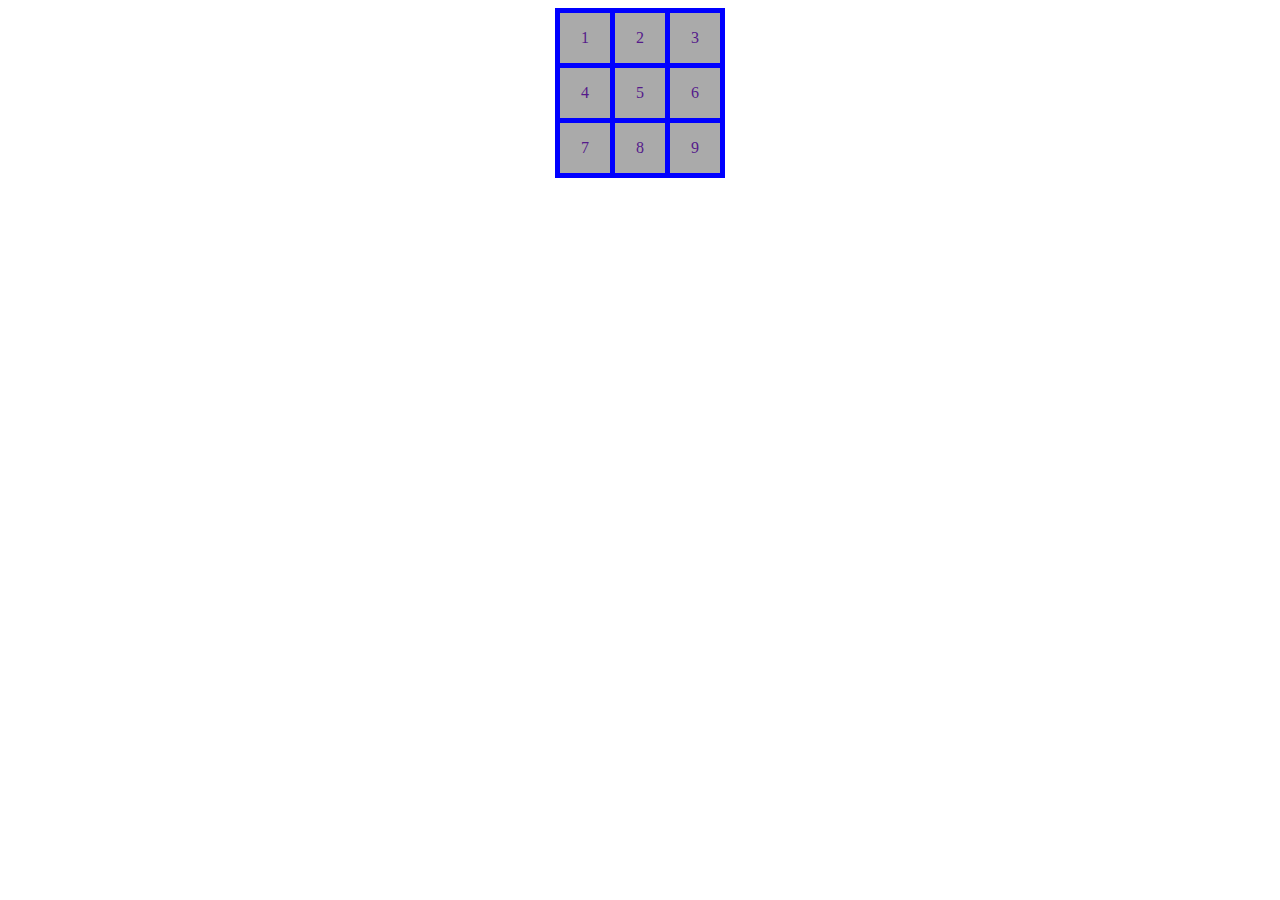
<file: assets/demo/jiugongge_demo2.html>
<!doctype html>
<html>
<head>
	<meta charset="UTF-8">
	<title>九宫格（二）demo</title>
	<style>
		#main{
			width: 170px;
			height:170px;
			background: blue;
			margin: 0 auto;
		}
		#main div{
			width: 50px;
			line-height: 50px;
			text-align:center;
			background: #AAA;
			margin:5px 5px 0 0;
		}
		#main a{
			width: 55px;
			line-height: 55px;
			float: left;
			padding: 0 0 5px 5px;
			margin: 0 -5px -5px 0;
			text-decoration: none;
		}
		#main a:hover{
			background: red;
		}
	</style>
</head>
<body>
	<div id="main">
		<a href=""><div>1</div></a>
		<a href=""><div>2</div></a>
		<a href=""><div>3</div></a>
		<a href=""><div>4</div></a>
		<a href=""><div>5</div></a>
		<a href=""><div>6</div></a>
		<a href=""><div>7</div></a>
		<a href=""><div>8</div></a>
		<a href=""><div>9</div></a>
	</div>
</body>
</html>
</file>
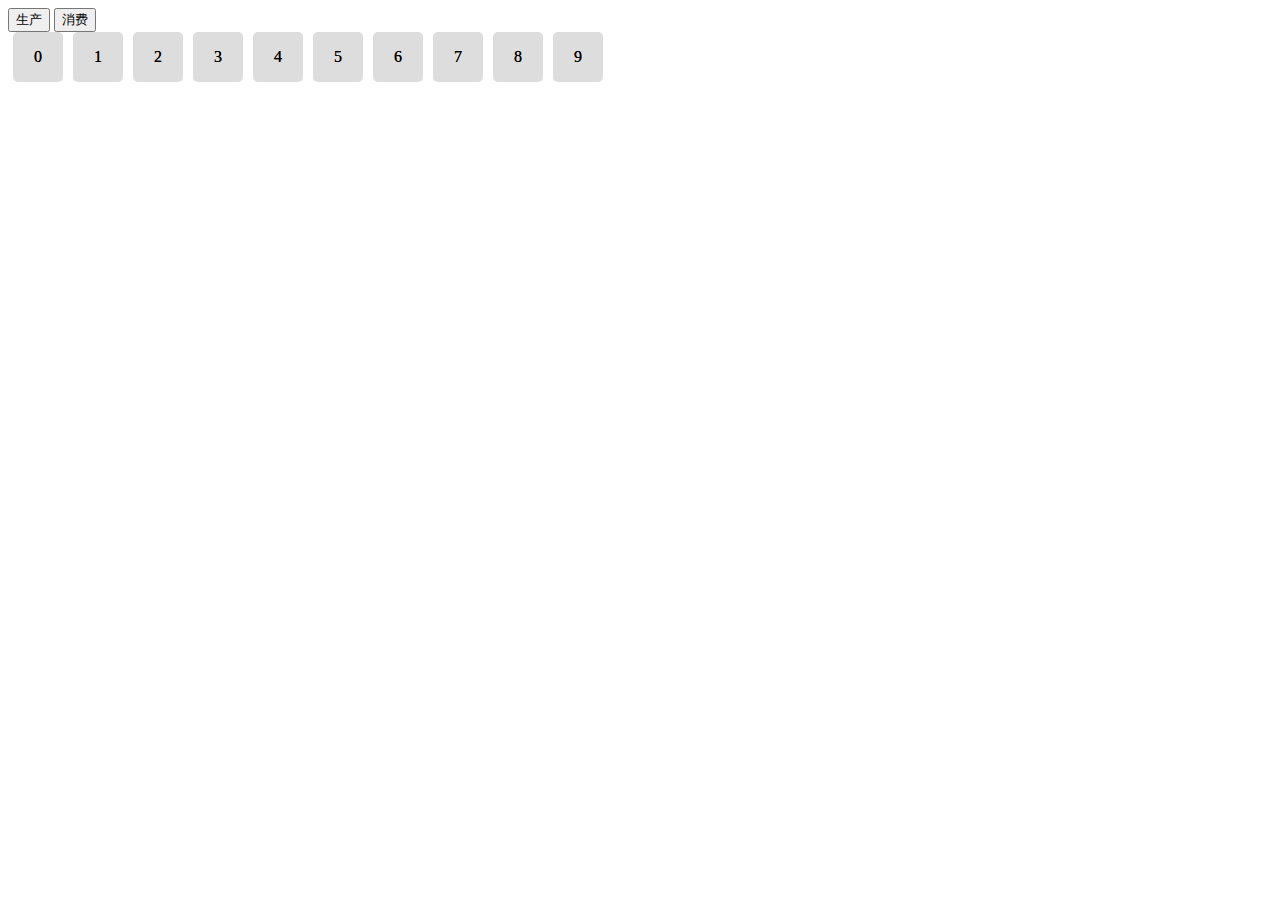
<file: assets/demo/coffee_pc_demo/pro-con.html>
<!DOCTYPE html>
<html>
<head>
	<style type="text/css">
		body{
			background: #fff;
		}
		.bufBox{
			float: left;
			width: 50px;
			height: 50px;
			background: #ddd;
			border-radius: 5px;
			text-align: center;
			line-height: 50px;
			margin: 0 5px;
			position:relative;
			overflow: hidden;
		}
		.bufCover{
			width: 100%;
			height: 0;
			background: #f0f;
			border-radius: 5px;
			position: absolute;
		}
		#buf{
			height: 60px;
		}
		#des p{
			padding: 4px 0;
			margin: 0;
			font-size: 14px;
		}
		#des .desPro{
			color: #333;
			background: #EEE;
		}
		#des .desCon{
			color: #EEE;
			background: #333;
		}
		#des .desSpe{
			background: #BBB;
		}
	</style>
	<script type="text/javascript" src="../jquery.js"></script>
</head>
<body>
	<button id="produce">生产</button>
	<button id="consume">消费</button>
	<div id="buf">
	</div>
	<div id="des"><p></p></div>
	<script type="text/javascript" src="pro-con.js"></script>
</body>
</html>
</file>
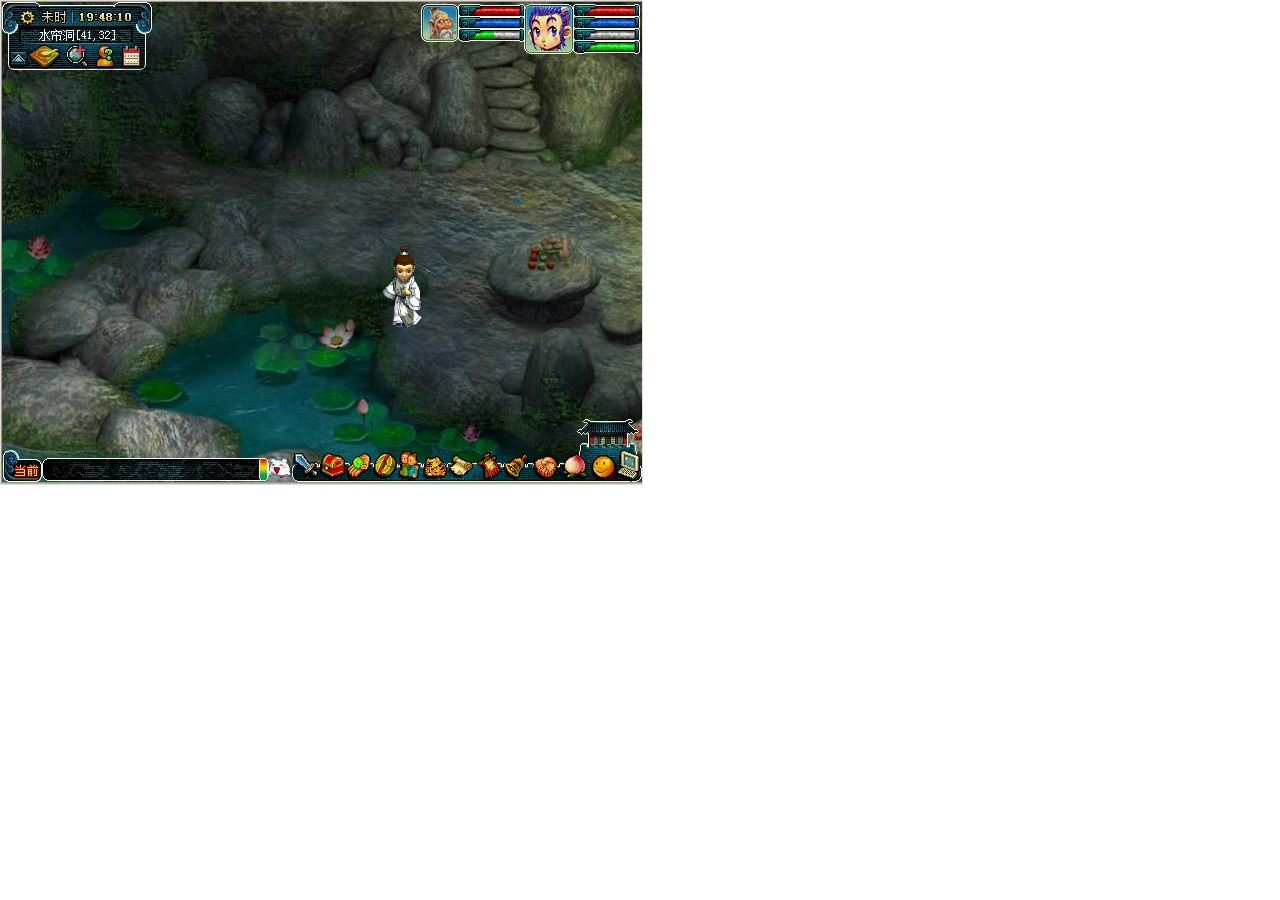
<file: assets/demo/pre_css3_demo/demo.html>
<!DOCTYPE html>
<html>
<head>
<meta http-equiv="Content-Type" content="text/html; charset=utf-8">
<meta http-equiv="X-UA-Compatible" content="IE=EmulateIE7" />
<script type="text/javascript" src="../jquery.js"></script>
<style type="text/css">
*{
	margin:0;
	padding: 0;
}
body{
	overflow: hidden;
}
#textBox{
	position: absolute;
	left: 0;
	top: 0;
	z-index: -999;
}
.showRoll #frame {
    border-color: hsl(0,0%,70%);
    position: absolute;
}
#box{
	width: 641px;
	height: 483px;
	background: url(bg.jpg);
	border: 1px solid #ddd;
	position: relative;
	color: #fff;
	overflow: hidden;
}
#frame {
    width: 70px;
    height: 92px;
    left:370px;
    top:240px;
    position: absolute;
    border: 1px solid transparent;
    background: url(mhxy.png) no-repeat left top;
    -webkit-animation: anm-down 1s steps(8) infinite;
       -moz-animation: anm-down 1s steps(8) infinite;
        -ms-animation: anm-down 1s steps(8) infinite;
         -o-animation: anm-down 1s steps(8) infinite;
            animation: anm-down 1s steps(8) infinite;
}
@-webkit-keyframes anm-down { 0% { background-position: 0px 0; } 100% { background-position: -560px 0; } }
   @-moz-keyframes anm-down { 0% { background-position: 0px 0; } 100% { background-position: -560px 0; } }
    @-ms-keyframes anm-down { 0% { background-position: 0px 0; } 100% { background-position: -560px 0; } }
     @-o-keyframes anm-down { 0% { background-position: 0px 0; } 100% { background-position: -560px 0; } }
        @keyframes anm-down { 0% { background-position: 0px 0; } 100% { background-position: -560px 0; } }

@-webkit-keyframes anm-left { 0% { background-position: 0px -92px; } 100% { background-position: -560px -92px; } }
   @-moz-keyframes anm-left { 0% { background-position: 0px -92px; } 100% { background-position: -560px -92px; } }
    @-ms-keyframes anm-left { 0% { background-position: 0px -92px; } 100% { background-position: -560px -92px; } }
     @-o-keyframes anm-left { 0% { background-position: 0px -92px; } 100% { background-position: -560px -92px; } }
        @keyframes anm-left { 0% { background-position: 0px -92px; } 100% { background-position: -560px -92px; } }

@-webkit-keyframes anm-right { 0% { background-position: 0px -184px; } 100% { background-position: -560px -184px; } }
   @-moz-keyframes anm-right { 0% { background-position: 0px -184px; } 100% { background-position: -560px -184px; } }
    @-ms-keyframes anm-right { 0% { background-position: 0px -184px; } 100% { background-position: -560px -184px; } }
     @-o-keyframes anm-right { 0% { background-position: 0px -184px; } 100% { background-position: -560px -184px; } }
        @keyframes anm-right { 0% { background-position: 0px -184px; } 100% { background-position: -560px -184px; } }

@-webkit-keyframes anm-up { 0% { background-position: 0px -276px; } 100% { background-position: -560px -276px; } }
   @-moz-keyframes anm-up { 0% { background-position: 0px -276px; } 100% { background-position: -560px -276px; } }
    @-ms-keyframes anm-up { 0% { background-position: 0px -276px; } 100% { background-position: -560px -276px; } }
     @-o-keyframes anm-up { 0% { background-position: 0px -276px; } 100% { background-position: -560px -276px; } }
        @keyframes anm-up { 0% { background-position: 0px -276px; } 100% { background-position: -560px -276px; } }

@-webkit-keyframes anm-ld { 0% { background-position: 0px -368px; } 100% { background-position: -560px -368px; } }
   @-moz-keyframes anm-ld { 0% { background-position: 0px -368px; } 100% { background-position: -560px -368px; } }
    @-ms-keyframes anm-ld { 0% { background-position: 0px -368px; } 100% { background-position: -560px -368px; } }
     @-o-keyframes anm-ld { 0% { background-position: 0px -368px; } 100% { background-position: -560px -368px; } }
        @keyframes anm-ld { 0% { background-position: 0px -368px; } 100% { background-position: -560px -368px; } }

@-webkit-keyframes anm-rd { 0% { background-position: 0px -460px; } 100% { background-position: -560px -460px; } }
   @-moz-keyframes anm-rd { 0% { background-position: 0px -460px; } 100% { background-position: -560px -460px; } }
    @-ms-keyframes anm-rd { 0% { background-position: 0px -460px; } 100% { background-position: -560px -460px; } }
     @-o-keyframes anm-rd { 0% { background-position: 0px -460px; } 100% { background-position: -560px -460px; } }
        @keyframes anm-rd { 0% { background-position: 0px -460px; } 100% { background-position: -560px -460px; } }

@-webkit-keyframes anm-lu { 0% { background-position: 0px -552px; } 100% { background-position: -560px -552px; } }
   @-moz-keyframes anm-lu { 0% { background-position: 0px -552px; } 100% { background-position: -560px -552px; } }
    @-ms-keyframes anm-lu { 0% { background-position: 0px -552px; } 100% { background-position: -560px -552px; } }
     @-o-keyframes anm-lu { 0% { background-position: 0px -552px; } 100% { background-position: -560px -552px; } }
        @keyframes anm-lu { 0% { background-position: 0px -552px; } 100% { background-position: -560px -552px; } }

@-webkit-keyframes anm-ru { 0% { background-position: 0px -644px; } 100% { background-position: -560px -644px; } }
   @-moz-keyframes anm-ru { 0% { background-position: 0px -644px; } 100% { background-position: -560px -644px; } }
    @-ms-keyframes anm-ru { 0% { background-position: 0px -644px; } 100% { background-position: -560px -644px; } }
     @-o-keyframes anm-ru { 0% { background-position: 0px -644px; } 100% { background-position: -560px -644px; } }
        @keyframes anm-ru { 0% { background-position: 0px -644px; } 100% { background-position: -560px -644px; } }

</style>
<title>test</title>
</head>
<body>
	<div id="box">
		<div id="frame"></div>
		<input id="textBox" type="text" />
	</div>
    
    <script type="text/javascript">
    	function setAnm (str){
    		switch (str){
    			case 'left':{
    				$("#frame").css({"animation":"anm-left 1s steps(8) infinite"});
    				break;
    			}
    			case 'right':{
    				$("#frame").css({"animation":"anm-right 1s steps(8) infinite"});
    				break;
    			}
    			case 'up':{
    				$("#frame").css({"animation":"anm-up 1s steps(8) infinite"});
    				break;
    			}
    			case 'down':{
    				$("#frame").css({"animation":"anm-down 1s steps(8) infinite"});
    				break;
    			}
    			case 'lu':{
    				$("#frame").css({"animation":"anm-lu 1s steps(8) infinite"});
    				break;
    			}
    			case 'ld':{
    				$("#frame").css({"animation":"anm-ld 1s steps(8) infinite"});
    				break;
    			}
    			case 'ru':{
    				$("#frame").css({"animation":"anm-ru 1s steps(8) infinite"});
    				break;
    			}
    			case 'rd':{
    				$("#frame").css({"animation":"anm-rd 1s steps(8) infinite"});
    				break;
    			}
    		}
    	}
    	var data = {
    		x:0,
    		y:0,
    		l:false,
    		r:false,
    		u:false,
    		d:false,
    		time:null
    	}
    	function move(){
    		trans = "translate("+data.x*50+"px,"+data.y*50+"px)";
		  	$('#frame').css({"transform":trans,"transition":"all 0.3s linear"});
    	}
    	function diff(){
    		var newTime = +new Date;
			if(!data.time){
				data.time = newTime;
			}
			var diff = newTime-data.time;
			return diff;
    	}
		$(window).keydown(function(event){
		  	var keycode = event.which;
		  	if(keycode==37){
		  		if(data.l) return;
		  		var isRun = diff();
		  		console.log(isRun);
		  		data.l=true;
		  		if(data.u){
		  			setAnm("lu");
		  			data.x--;
		  			if(isRun>480)
		  			data.y--;
		  		}else if(data.d){
		  			setAnm("ld");
		  			data.x--;
		  			if(isRun>480)
		  			data.y++;
		  		}else{
		  			setAnm("left");
			  		data.x--;
		  		}
		  	}else if(keycode==38){
		  		if(data.u) return;
		  		var isRun = diff();
		  		console.log(isRun);
		  		data.u=true;
		  		if(data.l){
		  			setAnm("lu");
		  			if(isRun>480)
		  			data.x--;
		  			data.y--;
		  		}else if(data.r){
		  			setAnm("ru");
		  			if(isRun>480)
		  			data.x++;
		  			data.y--;
		  		}else{
		  			setAnm("up");
			  		data.y--;
		  		}
		  	}else if(keycode==39){
		  		if(data.r) return;
		  		var isRun = diff();
		  		console.log(isRun);
		  		data.r=true;
		  		if(data.u){
		  			setAnm("ru");
		  			data.x++;
		  			if(isRun>480)
		  			data.y--;
		  		}else if(data.d){
		  			setAnm("rd");
		  			data.x++;
		  			if(isRun>480)
		  			data.y++;
		  		}else{
		  			setAnm("right");
			  		data.x++;
		  		}
		  	}else if(keycode==40){
		  		if(data.d) return;
		  		var isRun = diff();
		  		console.log(isRun);
		  		data.d=true;
		  		if(data.l){
		  			setAnm("ld");
		  			if(isRun>480)
		  			data.x--;
		  			data.y++;
		  		}else if(data.r){
		  			setAnm("rd");
		  			if(isRun>480)
		  			data.x++;
		  			data.y++;
		  		}else{
		  			setAnm("down");
			  		data.y++;
		  		}
		  	}
		  	move();
		}).keyup(function(){
			data.l = data.r = data.u = data.d = false;
			data.time = null;
		});
    </script>
</body>
</html>
</file>
<file: assets/demo/gift/css/index.css>
body{background:#f7f7f5;font-family:"Helvetica Neue",Helvetica,STHeiTi,sans-serif}header{height:44px;border-bottom:1px solid #000;background:#272c2f}header p{color:#fff;text-align:center;font-size:20px;line-height:40px}.hide{display:none}.paper-t{display:block;height:16px;width:100%;background:url(../img/paper.jpg) repeat-x;background-size:320px 15px}.paper-b{display:block;height:19px;width:100%;background:url(../img/paper-b.jpg) repeat-x;background-size:100% 19px;position:absolute;bottom:0px}.main{color:#2495e1;margin:-61px 8px 0px;height:100%;position:relative}.main .main-top{padding-top:61px;font-weight:500}.main .main-top .main-top-l{float:left}.main .main-top .main-top-r{float:right}.main .main-top:after{content:"";display:block;clear:both}.main .main-middle{font-size:98px;font-weight:500;text-align:center;line-height:141px}.main .main-bottom{width:100%;position:absolute;bottom:8px}.main .main-bottom nav{border:1px solid #2495e1;border-radius:3px;height:25px}.main .main-bottom nav span{float:left;display:inline-block;border-right:1px solid #2495e1;height:100%;width:33.1%;text-align:center;font-size:14px;line-height:26px}.main .main-bottom nav span:last-child{border-right:none}.main .main-bottom nav span.cur{background:#2495e1;color:#fff}.main .main-bottom .good-bad{height:140px;padding:20px 10px 10px}.main .main-bottom .good-bad em{display:inline-block;width:30px;height:30px;border-radius:15px;color:#fff;background:#2495e1;text-align:center;line-height:30px;float:left}.main .main-bottom .good-bad ul{padding-left:45px}.main .main-bottom .good-bad ul li{margin-bottom:13px}.main .main-bottom .good-bad ul p{font-size:18px;font-weight:500}.main .main-bottom .good-bad ul h3{font-size:30px;margin:23px 0px}.main .main-bottom .good-bad ul span{font-size:13px;color:#808080;margin-left:12px;display:block}.main .main-bottom .good-bad ul span:before{width:13px;height:11px;font-size:20px;font-weight:400;font-family:Georgia;content:"\201C";position:absolute;color:#808080;left:56px}.main .main-bottom .good{border-bottom:1px solid #dfdfdf}.main .main-bottom .nav-chose .good{border-bottom:1px solid rgba(0,0,0,0)}.nav-chose .good-bad{text-align:center}.nav-chose .good-bad img{width:130px;margin-top:28px}.nav-chose .good-bad h2{margin:4px}.nav-chose .good-bad span{color:#666;margin:0 5px}.nav-chose .good-bad section{display:none}.nav-chose .good-bad section h3{display:none}.nav-chose .good-bad section.active{display:block}
.top2{
	text-align: center;
	margin-top: 40px;
}
.top2 p{
	margin: 10px 0px;
	color:#2495e1;
}
.top2 input{
	height: 30px;
	padding: 5px;
	border-radius: 3px;
	border: 2px solid #2495e1;
	outline: none;
}
.top2 img{
	width: 43%;
}
</file>
